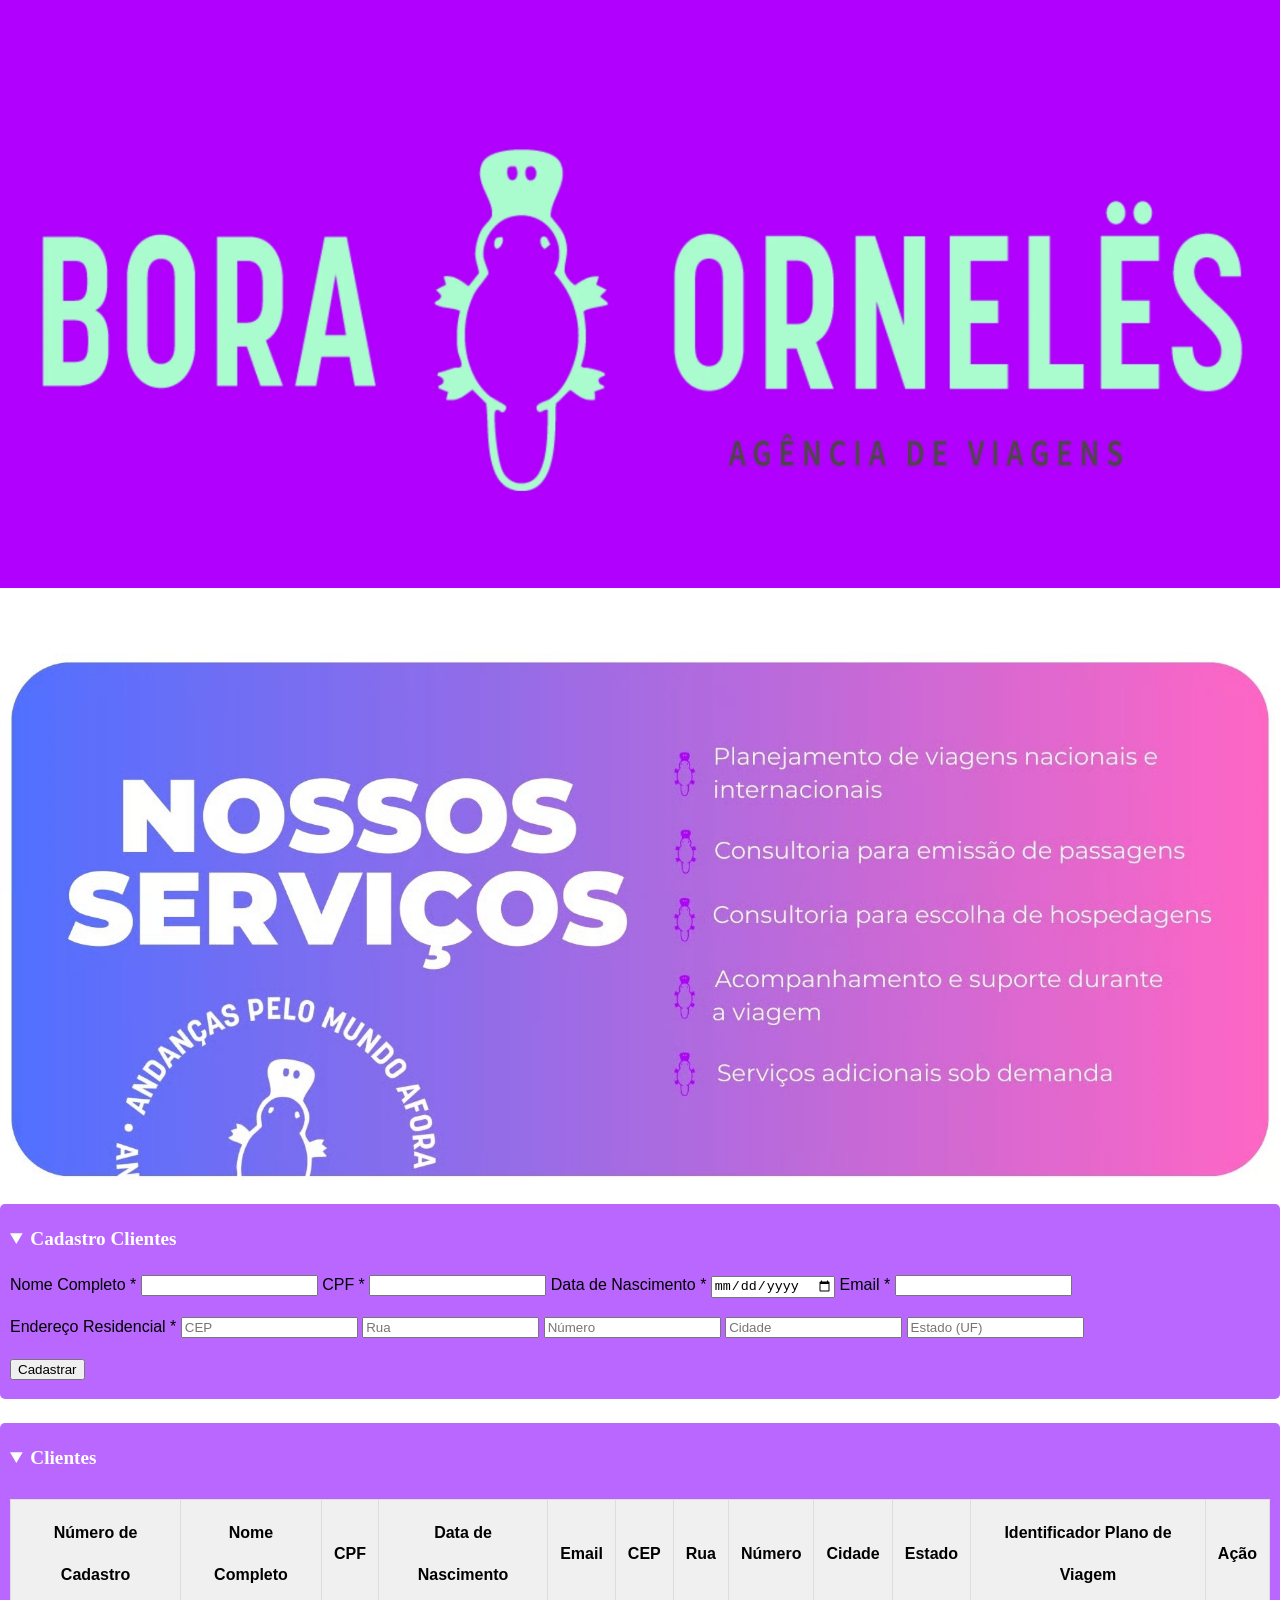
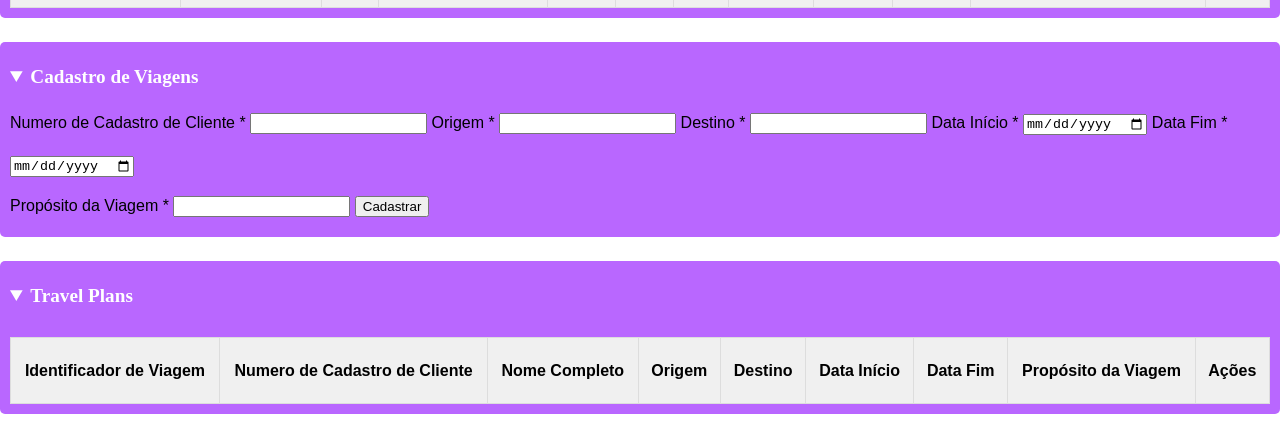
<file: bora-fe-service/index.html>
<!DOCTYPE html>
<html lang="en">
<head>
    <meta charset="UTF-8">
    <meta name="viewport" content="width=device-width, initial-scale=1.0">
    <title>Bora Orneles</title>

    <link rel="stylesheet" href="styles.css">
</head>
<body>

    <!-- Top Cover Image -->
    <img
        src="images/bora_orneles_cover.webp"
        alt="Cover Image"
        class="full-width-image"
    >

    <!-- Second Image -->
    <img
        src="images/bora_orneles_services.png"
        alt="Services"
        class="full-width-image"
    >

    <!-- Customer Registration Session -->
    <details class="CustomersRegisterSection" open>
        <summary>Cadastro Clientes</summary>
        <form id="customerForm">
        <div class="div-3-columns">
            <div>
                <label>
                    Nome Completo *
                    <input type="text" name="full_name" required>
                </label>

                <label>
                    CPF *
                    <input type="text" name="social_number" required>
                </label>

                <label>
                    Data de Nascimento *
                    <input type="date" name="date_of_birth" required>
                </label>

                <label>
                    Email *
                    <input type="email" name="e_mail" required>
                </label>
            </div>
            <div class="div-3-columns">
                <label>
                    Endereço Residencial *
                    <input type="text" name="home_cep" placeholder="CEP" maxlength="9" required>
                    <input type="text" name="home_street" placeholder="Rua" required>
                    <input type="text" name="home_number" placeholder="Número" required>
                    <input type="text" name="home_city" placeholder="Cidade" required>
                    <input type="text" name="home_state" placeholder="Estado (UF)" required maxlength="2">
                </label>
            </div>

            <div>
                 <button type="submit">Cadastrar</button>
            </div>

        </form>
    </details>

    <!-- Customer Visualization Session -->
    <details class="CustomersSection" open>
        <summary>Clientes</summary>
        <table id="CustomersTable">
            <tr>
                <th>Número de Cadastro</th>
                <th>Nome Completo</th>
                <th>CPF</th>
                <th>Data de Nascimento</th>
                <th>Email</th>
                <th>CEP</th>
                <th>Rua</th>
                <th>Número</th>
                <th>Cidade</th>
                <th>Estado</th>
                <th>Identificador Plano de Viagem</th>
                <th>Ação</th>
            </tr>
        </table>
    </details>

    <!-- Travel Plan Registration Session -->
    <details class="TravelPlansRegisterSection" open>
        <summary>Cadastro de Viagens</summary>
        <form id="travelPlanForm">
            <div class="div-3-columns">
            <div>
                <label>
                    Numero de Cadastro de Cliente *
                    <input type="text" name="customer_id" required>
                </label>

                <label>
                    Origem *
                    <input type="text" name="origin" required>
                </label>

                <label>
                    Destino *
                    <input type="text" name="destination" required>
                </label>

                <label>
                    Data Início *
                    <input type="date" name="start_date" required>
                </label>

                <label>
                    Data Fim *
                    <input type="date" name="end_date" required>
                </label>
            </div>
            <div>
                <label>
                    Propósito da Viagem *
                    <input type="text" name="travel_purpose" required>
                </label>

                <button type="submit">Cadastrar</button>
            </div>
        </form>
    </details>

    <!-- Travel Plans Visualization Session -->
    <details class="TravelPlansSection" open>
        <summary>Travel Plans</summary>
        <table id="TravelPlansTable">
            <tr>
                <th>Identificador de Viagem</th>
                <th>Numero de Cadastro de Cliente</th>
                <th>Nome Completo</th>
                <th>Origem</th>
                <th>Destino</th>
                <th>Data Início</th>
                <th>Data Fim</th>
                <th>Propósito da Viagem</th>
                <th>Ações</th>
            </tr>
        </table>
    </details>

    <!-- Page Business Logic Implementation -->
    <script src="scripts.js"></script>
</body>
</html>
</file>
<file: bora-fe-service/styles.css>
/* Basic page typography and spacing */
body {
    margin: 0;
    padding: 0;
    font-family: Arial, sans-serif;
}

/* Images full */
.full-width-image {
    width: 100%;
    display: block;
}

/* Customer table layout */
#CustomersTable {
    border-collapse: collapse;
    width: 100%;
    margin-top: 1rem;
}

#CustomersTable th,
#CustomersTable td {
    border: 1px solid #ddd;
    padding: 0.75rem;
    text-align: center;
}

#CustomersTable td:nth-child(2) {
    text-align: left;
}
#CustomersTable td:nth-child(5) {
    text-align: left;
}
#CustomersTable td:nth-child(6) {
    text-align: left;
}

#CustomersTable tr:nth-child(even) {
    background-color: #f9f9f9;
}

#CustomersTable th {
    background-color: #f0f0f0;
    font-weight: bold;
}

/* Travel plans table layout */
#TravelPlansTable {
    border-collapse: collapse;
    width: 100%;
    margin-top: 1rem;
}

#TravelPlansTable th,
#TravelPlansTable td {
    border: 1px solid #ddd;
    padding: 0.75rem;
    text-align: center;
}
#TravelPlansTable tr:nth-child(even) {
    background-color: #f9f9f9;
}
#TravelPlansTable th {
    background-color: #f0f0f0;
    font-weight: bold;
    text-align: center;
}

#TravelPlansTable td:nth-child(3) {
    text-align: left;
}
#TravelPlansTable td:nth-child(4) {
    text-align: left;
}
#TravelPlansTable td:nth-child(5) {
    text-align: left;
}
#TravelPlansTable td:nth-child(5) {
    text-align: left;
}

/* Details */
details {
  summary {
    font-weight: bold;
    font-size: 1.2em;
    font-family: "Impact", fantasy;
    color: #ffffff;
  }
  margin: 24px 0;
  padding: 10px;
  background-color: #b967ff;
  border-radius: 5px;
  line-height: 2.6;
}

/* Three-column grid for forms */
.grid-3 {
  display: grid;
  grid-template-columns: repeat(3, 1fr);
  gap: 12px;
}

/* Shared cursor utility */
.cursor-pointer {
    cursor: pointer;
}

/* Icon sizing */
.icon {
    width: 24px;
    height: 24px;
}
</file>
